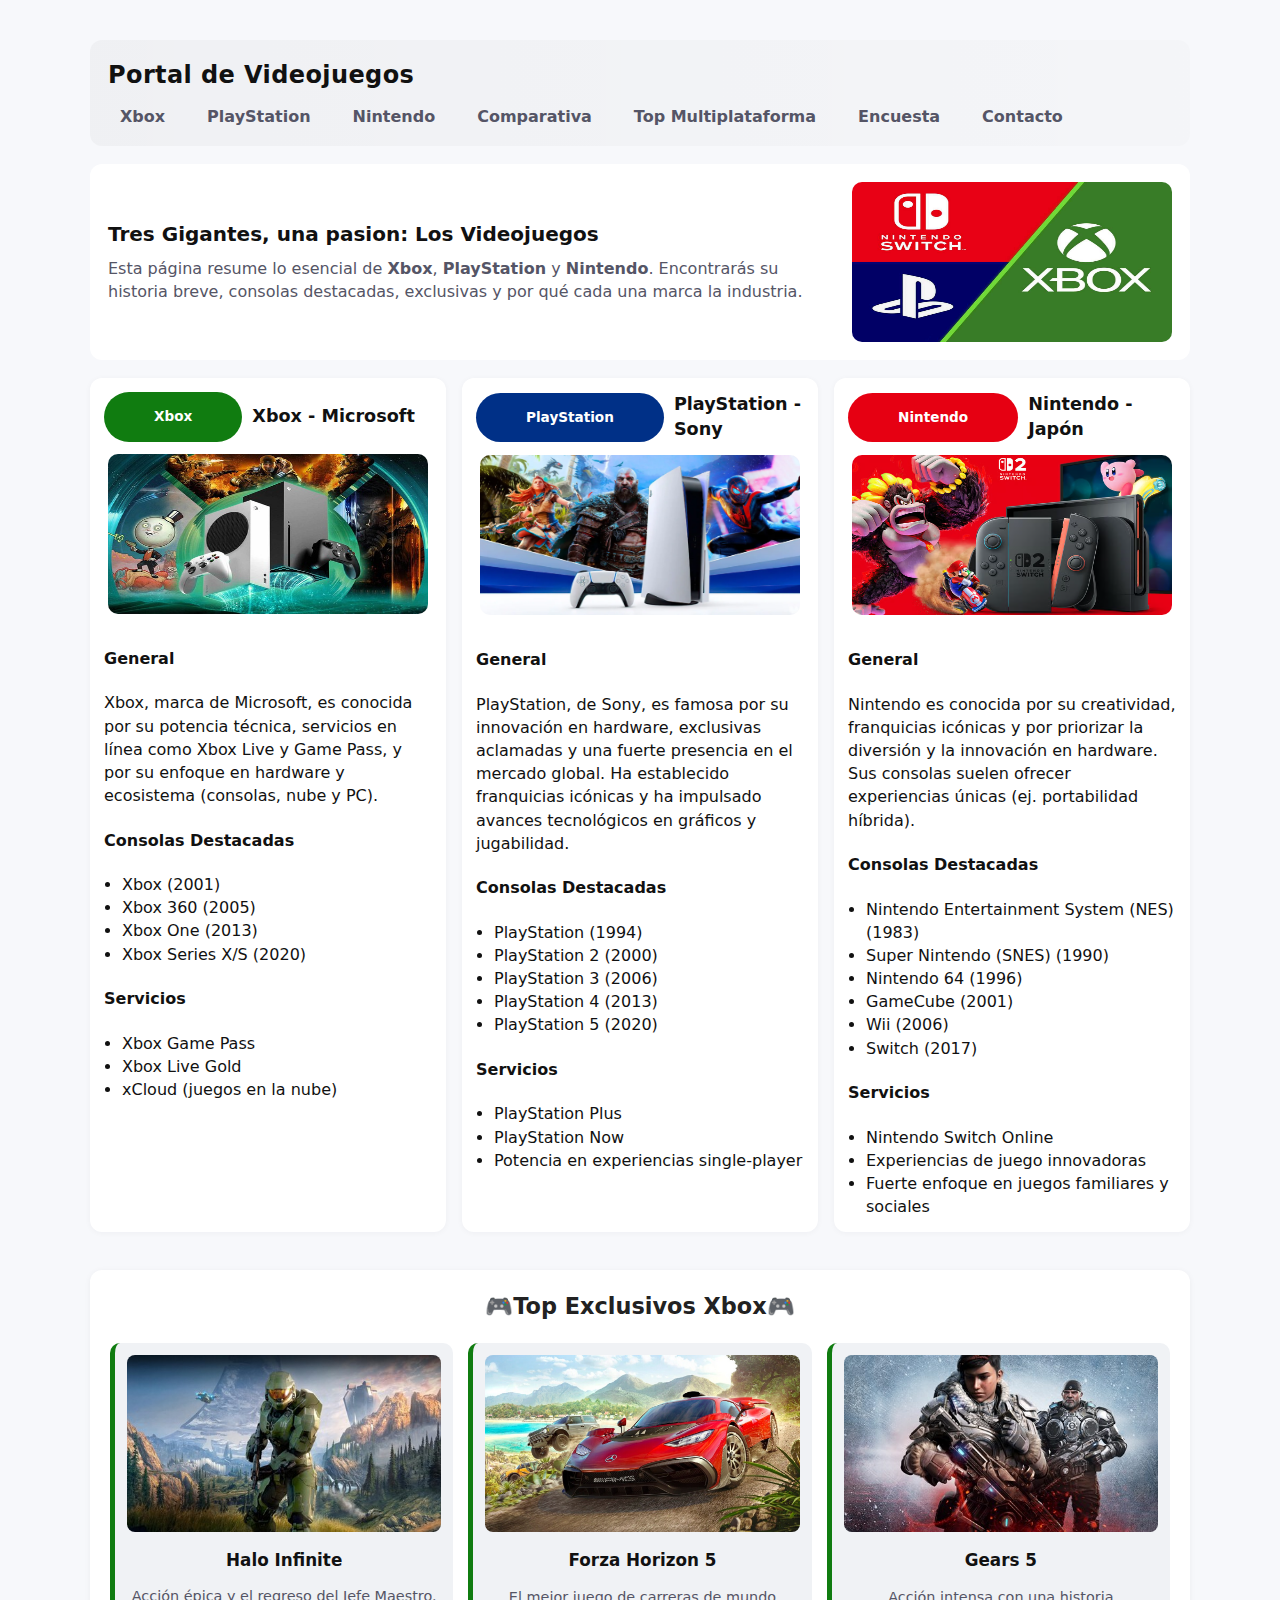
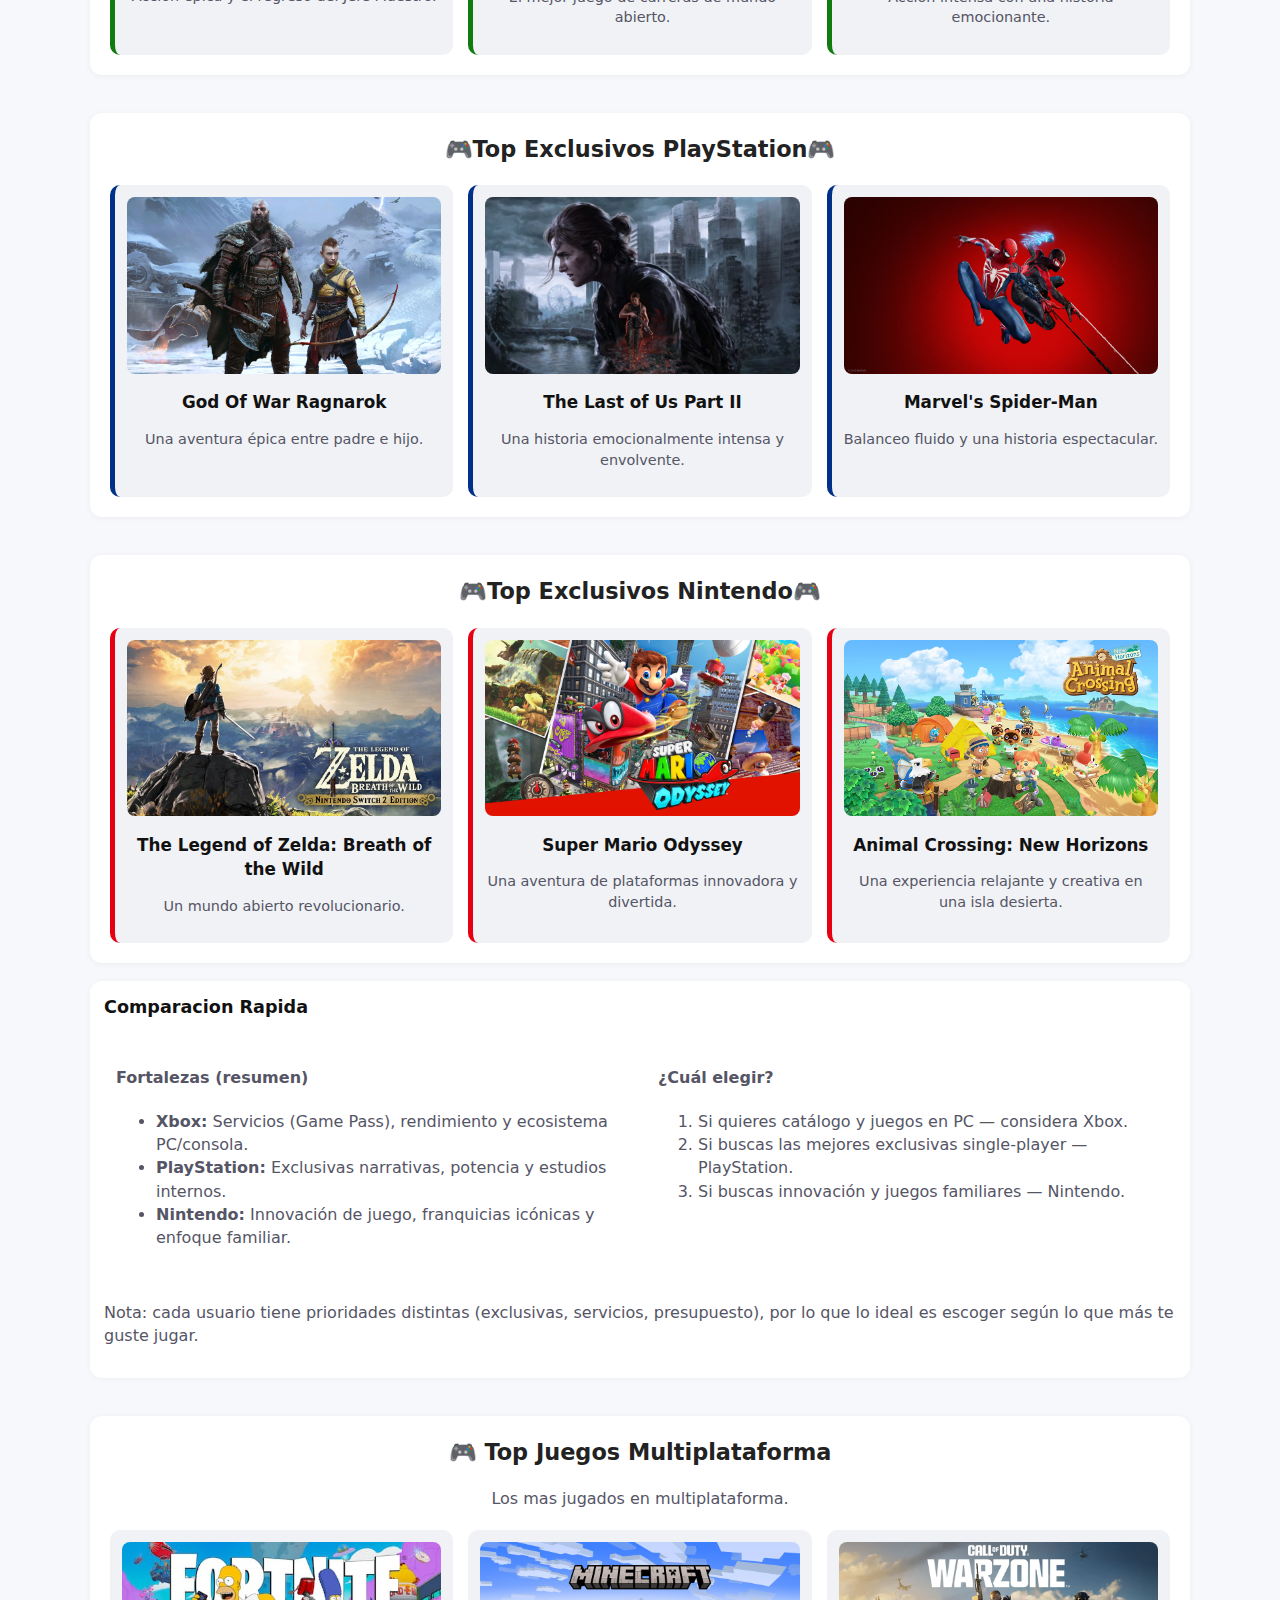
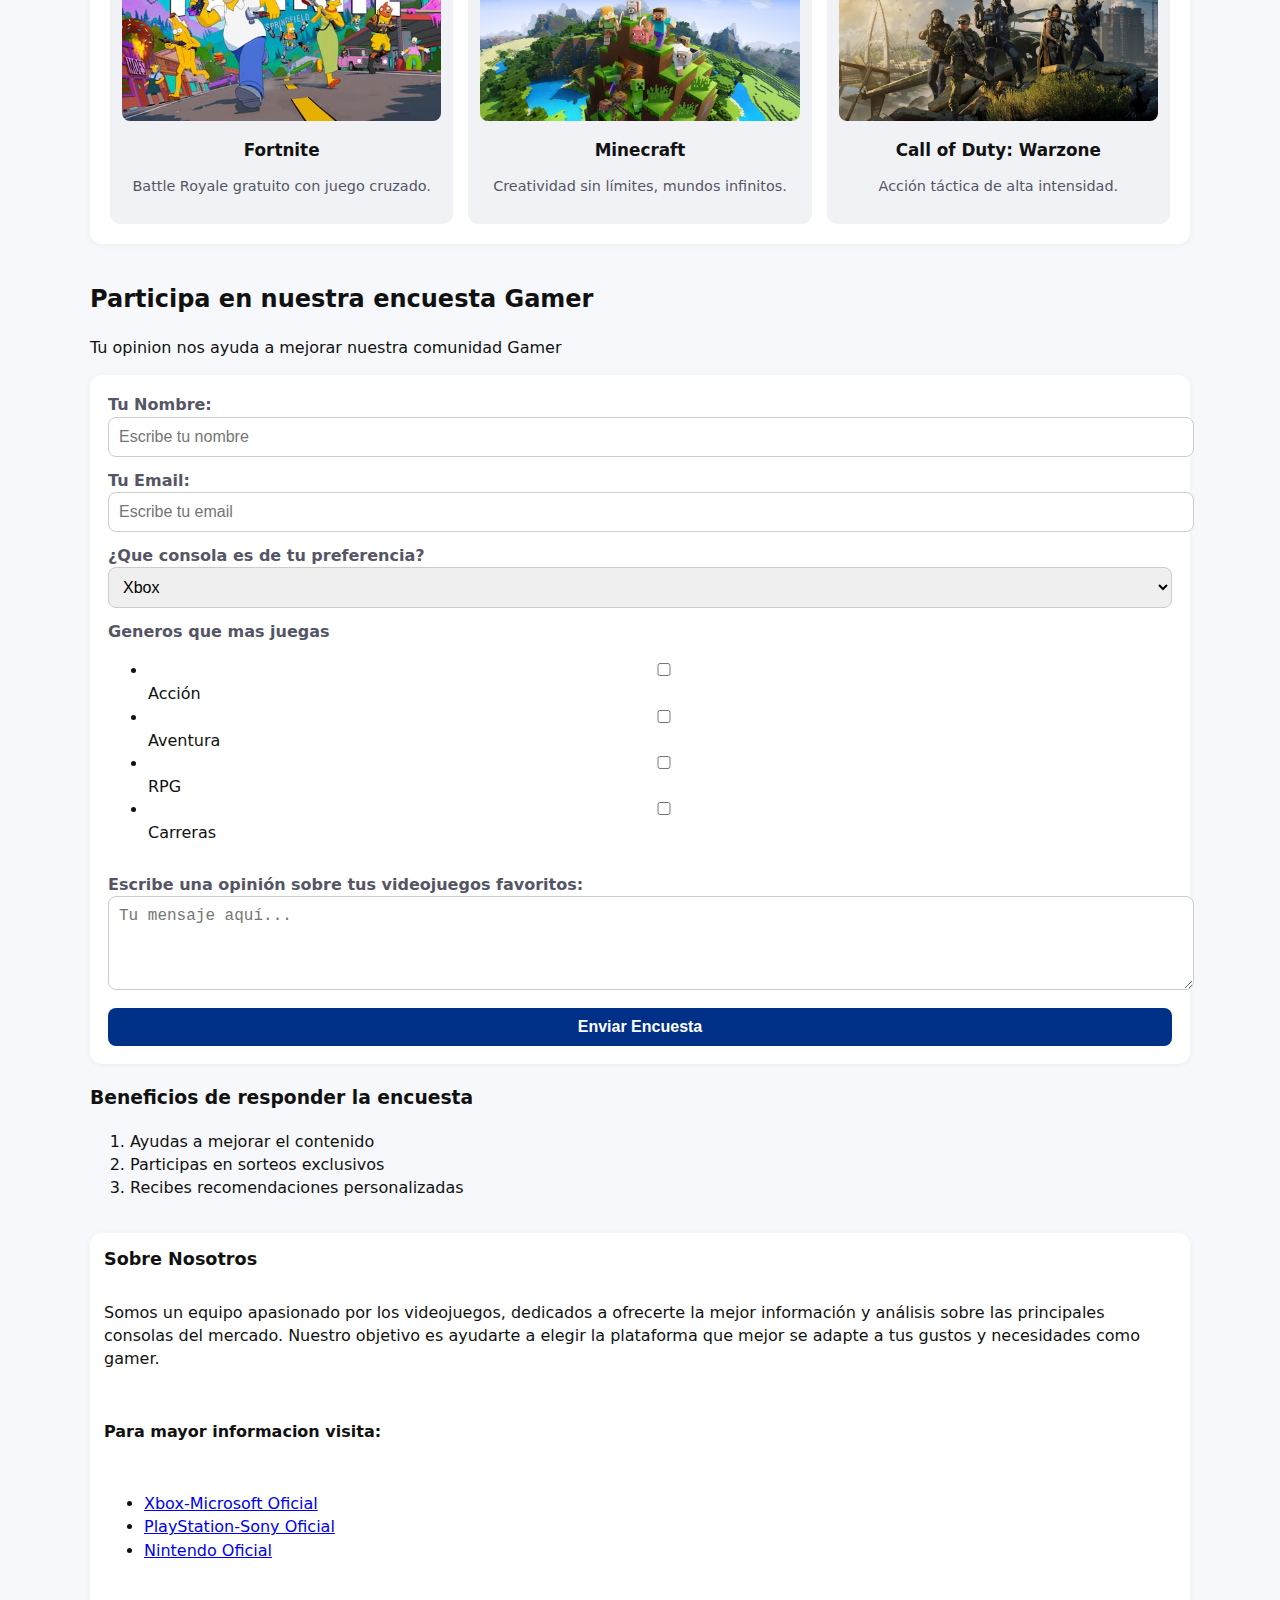
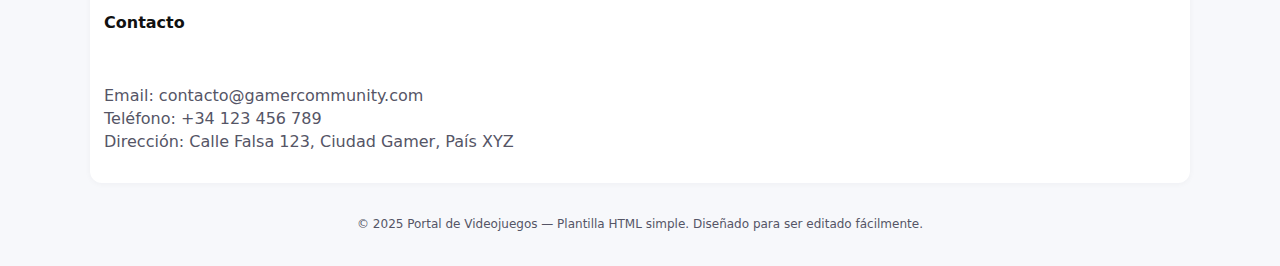
<file: index.html>
<!DOCTYPE html>
<html lang="en">
<head>
    <meta charset="UTF-8">
    <meta name="viewport" content="width=device-width, initial-scale=1.0">
    <title>Portal Videojuegos</title>
    <link rel="stylesheet" href="style.css">
</head>

<!-- CUERPO GENERAL DE LA PAGINA WEB -->
<body>
    <!-- CLASE CONTAINER (contenido-pagina) -->
    <div class="container">
        <!-- Header con Titulo y Navegacion -->
        <header class="site-header" role="banner">
            <div class="brand">
                <h1>Portal de Videojuegos</h1>
            </div>
            <nav class="main-nav" role="navigation">
                <ul>
                    <li><a href="#xbox">Xbox</a></li>
                    <li><a href="#playstation">PlayStation</a></li>
                    <li><a href="#nintendo">Nintendo</a></li>
                    <li><a href="#comparativa">Comparativa</a></li>
                    <li><a href="#top3">Top Multiplataforma</a></li>
                    <li><a href="#encuesta">Encuesta</a></li>
                    <li><a href="#contacto">Contacto</a></li>
                </ul>
            </nav>
        </header>

        <!-- Cuerpo de la pagina -->
        <main role="main">

            <!-- Banner de presentacion -->
            <section class="hero">
                <div class="intro">
                    <h2>Tres Gigantes, una pasion: Los Videojuegos</h2>
                    <p>
                        Esta página resume lo esencial de <strong>Xbox</strong>, <strong>PlayStation</strong> y <strong>Nintendo</strong>.
                        Encontrarás su historia breve, consolas destacadas, exclusivas y por qué cada una marca la industria.
                    </p>
                </div>

                <figure aria-hidden="true">
                    <img src="img/mercado.jpeg" alt="Mercado" style="width:320px; height:160px; border-radius:10px;">
                </figure>
            </section>

            <!-- Seccion de Plataformas -->
            <section class="platforms">
                <!-- XBOX -->
                <article id="xbox" class="platform">
                    <header>
                        <div class="badge xbox">Xbox</div>
                        <h3 id="xbox-title">Xbox - Microsoft</h3>
                    </header>

                    <figure>
                        <img src="img/xbox.jpeg" alt="Xbox" style="width:320px; height:160px; border-radius:10px;">
                    </figure>

                    <section class="features">
                        <h4>General</h4>
                        <p>
                            Xbox, marca de Microsoft, es conocida por su potencia técnica, servicios en línea como Xbox Live y Game Pass,
                            y por su enfoque en hardware y ecosistema (consolas, nube y PC).
                        </p>

                        <h4>Consolas Destacadas</h4>
                        <ul>
                            <li>Xbox (2001)</li>
                            <li>Xbox 360 (2005)</li>
                            <li>Xbox One (2013)</li>
                            <li>Xbox Series X/S (2020)</li>
                        </ul>

                        <h4>Servicios</h4>
                        <ul>
                            <li>Xbox Game Pass</li>
                            <li>Xbox Live Gold</li>
                            <li>xCloud (juegos en la nube)</li>
                        </ul>
                    </section>
                </article>

                <!-- PLAYSTATION -->
                <article id="playstation" class="platform">
                    <header>
                        <div class="badge ps">PlayStation</div>
                        <h3 id="ps-title">PlayStation - Sony</h3>
                    </header>

                    <figure>
                        <img src="img/play.webp" alt="PlayStation" style="width:320px; height:160px; border-radius:10px;">
                    </figure>

                    <section class="features">
                        <h4>General</h4>
                        <p>
                            PlayStation, de Sony, es famosa por su innovación en hardware, exclusivas aclamadas y una fuerte presencia en el mercado global.
                            Ha establecido franquicias icónicas y ha impulsado avances tecnológicos en gráficos y jugabilidad.
                        </p>

                        <h4>Consolas Destacadas</h4>
                        <ul>
                            <li>PlayStation (1994)</li>
                            <li>PlayStation 2 (2000)</li>
                            <li>PlayStation 3 (2006)</li>
                            <li>PlayStation 4 (2013)</li>
                            <li>PlayStation 5 (2020)</li>
                        </ul>

                        <h4>Servicios</h4>
                        <ul>
                            <li>PlayStation Plus</li>
                            <li>PlayStation Now</li>
                            <li>Potencia en experiencias single-player</li>
                        </ul>
                    </section>
                </article>

                <!-- NINTENDO -->
                <article id="nintendo" class="platform">
                    <header>
                        <div class="badge nin">Nintendo</div>
                        <h3 id="nin-title">Nintendo - Japón</h3>
                    </header>

                    <figure>
                        <img src="img/nin.avif" alt="Nintendo" style="width:320px; height:160px; border-radius:10px;">
                    </figure>

                    <section class="features">
                        <h4>General</h4>
                        <p>
                            Nintendo es conocida por su creatividad, franquicias icónicas y por priorizar la diversión y la innovación en hardware.
                            Sus consolas suelen ofrecer experiencias únicas (ej. portabilidad híbrida).
                        </p>

                        <h4>Consolas Destacadas</h4>
                        <ul>
                            <li>Nintendo Entertainment System (NES) (1983)</li>
                            <li>Super Nintendo (SNES) (1990)</li>
                            <li>Nintendo 64 (1996)</li>
                            <li>GameCube (2001)</li>
                            <li>Wii (2006)</li>
                            <li>Switch (2017)</li>
                        </ul>

                        <h4>Servicios</h4>
                        <ul>
                            <li>Nintendo Switch Online</li>
                            <li>Experiencias de juego innovadoras</li>
                            <li>Fuerte enfoque en juegos familiares y sociales</li>
                        </ul>
                    </section>
                </article>

            </section>

            <!-----------------------
                TOP'S EXCLUSIVOS
            ------------------------>

            <!-- TOP 3 XBOX -->
            <section class="top3">
                <h2 class="title-xbox">🎮Top Exclusivos Xbox🎮</h2>
                <div class="top3-list">
                    
                    <article class="game-card xbox-border">
                        <img src="img/halo.jpeg" alt="Halo">
                        <h4>Halo Infinite</h4>
                        <p>Acción épica y el regreso del Jefe Maestro.</p>
                    </article>
                    <article class="game-card xbox-border">
                        <img src="img/forza.jpg" alt="Forza Horizon 5" >
                        <h4>Forza Horizon 5</h4>
                        <p>El mejor juego de carreras de mundo abierto.</p>
                    </article>
                    <article class="game-card xbox-border">
                        <img src="img/gears.jpg" alt="Gears 5" >
                        <h4>Gears 5</h4>
                        <p>Acción intensa con una historia emocionante.</p>
                    </article>

                </div>
            </section>

            <!-- TOP 3 PLAYSTATION -->
            <section class="top3">
                <h2 class="title-ps">🎮Top Exclusivos PlayStation🎮</h2>
                <div class="top3-list">
                    
                    <article class="game-card ps-border">
                        <img src="img/god.jpg" alt="God Of War Ragnarok" >
                        <h4>God Of War Ragnarok</h4>
                        <p>Una aventura épica entre padre e hijo.</p>
                    </article>
                    <article class="game-card ps-border">
                        <img src="img/lastt.webp" alt="The Last of Us Part II">
                        <h4>The Last of Us Part II</h4>
                        <p>Una historia emocionalmente intensa y envolvente.</p>
                    </article>
                    <article class="game-card ps-border">
                        <img src="img/spider.avif" alt="Marvel's Spider-Man">
                        <h4>Marvel's Spider-Man</h4>
                        <p>Balanceo fluido y una historia espectacular.</p>
                    </article>

                </div>
            </section>

            <!-- TOP 3 NINTENDO -->
            <section class="top3">
                <h2 class="title-nintendo">🎮Top Exclusivos Nintendo🎮</h2>
                <div class="top3-list">
                    
                    <article class="game-card nin-border">
                        <img src="img/zelda.avif" alt="Zelda">
                        <h4>The Legend of Zelda: Breath of the Wild</h4>
                        <p>Un mundo abierto revolucionario.</p>
                    </article>
                    <article class="game-card nin-border">
                        <img src="img/mario.avif" alt="Super Mario Odyssey">
                        <h4>Super Mario Odyssey</h4>
                        <p>Una aventura de plataformas innovadora y divertida.</p>
                    </article>
                    <article class="game-card nin-border">
                        <img src="img/animal.avif" alt="Animal Crossing: New Horizons">
                        <h4>Animal Crossing: New Horizons</h4>
                        <p>Una experiencia relajante y creativa en una isla desierta.</p>
                    </article>

                </div>
            </section>

            <!-- COMPARACION -->
            <section id="comparativa" class="platform">
                <header>
                    <h3 id="comp-title">Comparacion Rapida</h3>
                </header>

                <div style="display:grid; grid-template-columns:1fr 1fr; gap:12px;">
                    <aside class="side-info">
                        <h4>Fortalezas (resumen)</h4>
                            <ul>
                                <li><strong>Xbox:</strong> Servicios (Game Pass), rendimiento y ecosistema PC/consola.</li>
                                <li><strong>PlayStation:</strong> Exclusivas narrativas, potencia y estudios internos.</li>
                                <li><strong>Nintendo:</strong> Innovación de juego, franquicias icónicas y enfoque familiar.</li>
                            </ul>
                    </aside>

                    <aside class="side-info">
                        <h4>¿Cuál elegir?</h4>
                            <ol>
                                <li>Si quieres catálogo y juegos en PC — considera Xbox.</li>
                                <li>Si buscas las mejores exclusivas single-player — PlayStation.</li>
                                <li>Si buscas innovación y juegos familiares — Nintendo.</li>
                            </ol>
                    </aside>
                </div>

                <p style="margin-top:12px; color:var(--muted);">
                    Nota: cada usuario tiene prioridades distintas (exclusivas, servicios, presupuesto), por lo que lo ideal es
                    escoger según lo que más te guste jugar.
                </p>

            </section>

            <!-- TOP 3 MULTIPLATAFORMA -->
            <section id="top3" class="top3" aria-label="Top 3 juegos multiplataforma">
                <h2>🎮 Top Juegos Multiplataforma</h2>
                <p style="text-align:center; color:var(--muted);">
                    Los mas jugados en multiplataforma.
                </p>

                <div class="top3-list">

                    <!-- Juego 1 -->
                    <article class="game-card">
                        <img src="img/for.jpg" alt="Fortnite">
                        <h4>Fortnite</h4>
                        <p>Battle Royale gratuito con juego cruzado.</p>
                    </article>

                    <!-- Juego 2 -->
                    <article class="game-card">
                        <img src="img/mine.jpg" alt="Minecraft">
                        <h4>Minecraft</h4>
                        <p>Creatividad sin límites, mundos infinitos.</p>
                    </article>

                    <!-- Juego 3 -->
                    <article class="game-card">
                        <img src="img/war.jpg" alt="Call of Duty: Warzone">
                        <h4>Call of Duty: Warzone</h4>
                        <p>Acción táctica de alta intensidad.</p>
                    </article>
                </div>
            </section>

            <!-- SECCION DE INTERACCION POR MEDIO DE FORMULARIO -->
            <section id="encuesta">
                <h2>Participa en nuestra encuesta Gamer</h2>
                <p>Tu opinion nos ayuda a mejorar nuestra comunidad Gamer</p>

                <form action="#" method="post">
                    <div>
                        <label for="nombre">Tu Nombre:</label>
                        <input type="text" id="nombre" name="nombre" placeholder="Escribe tu nombre">
                    </div>
                    <div>
                        <label for="email">Tu Email:</label>
                        <input type="email" id="email" name="email" placeholder="Escribe tu email">
                    </div>

                    <div>
                        <label for="consola">¿Que consola es de tu preferencia?</label>
                        <select id="consola" name="consola">
                            <option value="xbox">Xbox</option>
                            <option value="playstation">PlayStation</option>
                            <option value="nintendo">Nintendo</option>
                        </select>
                    </div>

                    <div>
                        <label>Generos que mas juegas</label>
                        <ul>
                            <li><input type="checkbox" name="genero" value="accion"> Acción</li>
                            <li><input type="checkbox" name="genero" value="aventura"> Aventura</li>
                            <li><input type="checkbox" name="genero" value="rpg"> RPG</li>
                            <li><input type="checkbox" name="genero" value="carreras"> Carreras</li>
                        </ul>
                    </div>

                    <div>
                        <label for="comentarios">Escribe una opinión sobre tus videojuegos favoritos:</label>
                        <textarea id="comentarios" name="comentarios" rows="4" placeholder="Tu mensaje aquí..."></textarea>
                    </div>

                    <button type="submit">Enviar Encuesta</button>
                </form>

                <!-- COMENTARIO ADICIONAL -->
                <h3 style="margin-top:20px;">Beneficios de responder la encuesta</h3>
                <ol>
                    <li>Ayudas a mejorar el contenido</li>
                    <li>Participas en sorteos exclusivos</li>
                    <li>Recibes recomendaciones personalizadas</li>
                </ol>

            </section>

            <!-- Contacto y Pie Informativo -->
            <section id="contacto" class="platform">
                <header>
                    <h3 id="contact-title">Sobre Nosotros</h3>
                </header>

                <p>
                    Somos un equipo apasionado por los videojuegos, dedicados a ofrecerte la mejor información y análisis sobre las principales consolas del mercado.
                    Nuestro objetivo es ayudarte a elegir la plataforma que mejor se adapte a tus gustos y necesidades como gamer.
                </p>

                <h4>Para mayor informacion visita:</h4>
                <ul>
                    <li><a href="https://www.xbox.com/es-MX">Xbox-Microsoft Oficial</a></li>
                    <li><a href="https://www.playstation.com/es-mx">PlayStation-Sony Oficial</a></li>
                    <li><a href="https://www.nintendo.com/es-mx/?gad_source=1">Nintendo Oficial</a></li>
                </ul>

                <h4>Contacto</h4>
                <p style="color:var(--muted)">
                    Email: contacto@gamercommunity.com <br>
                    Teléfono: +34 123 456 789 <br>
                    Dirección: Calle Falsa 123, Ciudad Gamer, País XYZ
                </p>

            </section>

        </main>

        <!-- PIE DE PAGINA -->
        <footer class="site-footer">
            <small>© 2025 Portal de Videojuegos — Plantilla HTML simple. Diseñado para ser editado fácilmente.</small>
        </footer>

    </div>

</body>
</html>
</file>
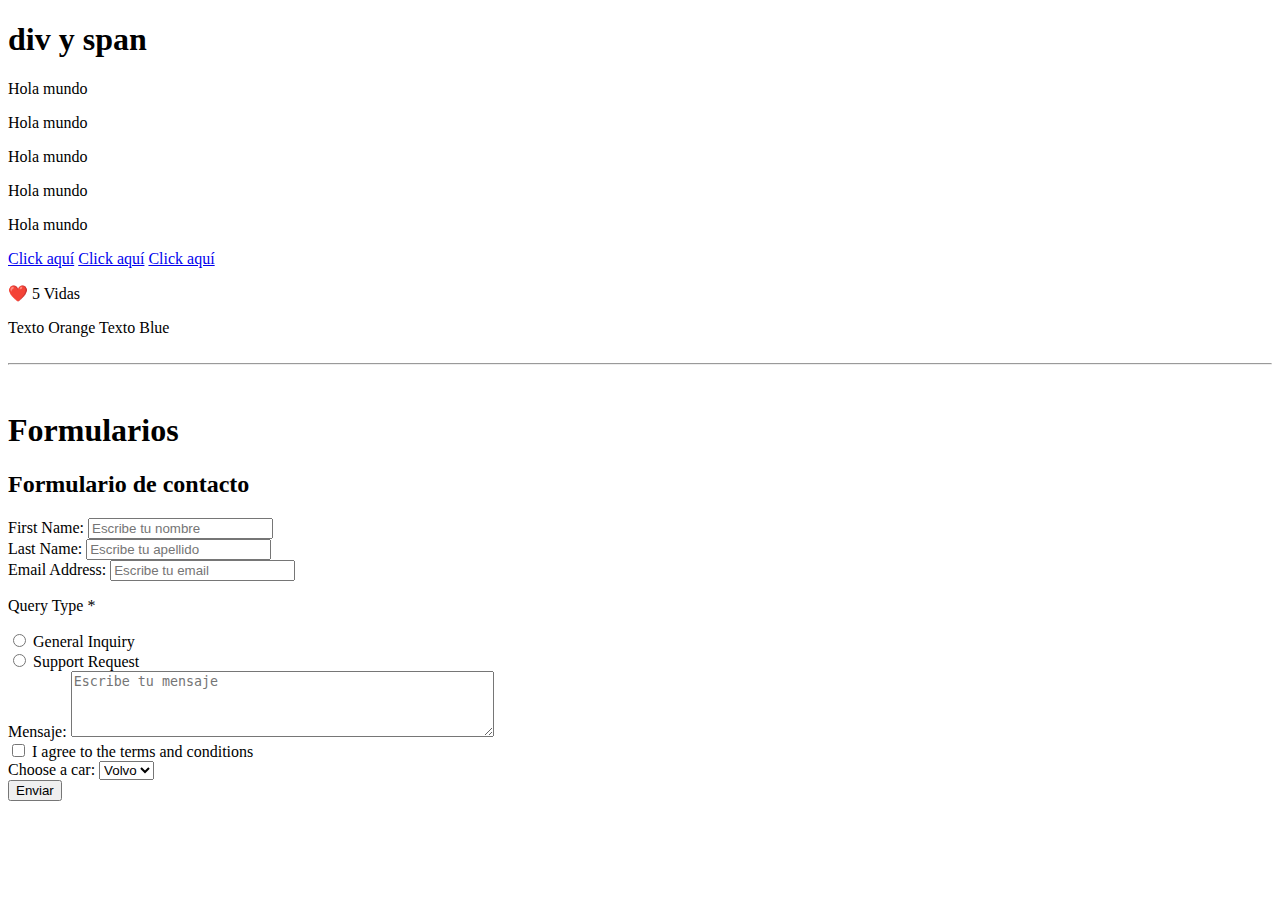
<file: 02-formularios/index.html>
<!DOCTYPE html>
<html lang="en">
<head>
    <meta charset="UTF-8">
    <meta name="viewport" content="width=device-width, initial-scale=1.0">
    <title>Formularios</title>
</head>
<body>

    <h1>div y span</h1>

    <div>
        <p>Hola mundo</p>
        <p>Hola mundo</p>
        <p>Hola mundo</p>
        <p>Hola mundo</p>
        <p>Hola mundo</p>
    </div>
    
    <div>
        <a href="...">Click aquí</a>
        <a href="...">Click aquí</a>
        <a href="...">Click aquí</a>
        <p><span>❤️</span> 5 <span>Vidas</span></p>
        <span>Texto Orange</span>
        <span>Texto Blue</span>
    </div>

    <br>
    <hr>
    <br>

    <h1>Formularios</h1>

    <div id="contact-form" class="form-container">
        <h2>Formulario de contacto</h2>
        <form action="">
            <div>
                <label for="fname">First Name:</label>
                <input type="text" id="fname" name="fname" placeholder="Escribe tu nombre">
            </div>
            <div>
                <label for="lname">Last Name:</label>
                <input type="text" id="lname" name="lname" placeholder="Escribe tu apellido">
            </div>
            <div>
                <label for="email">Email Address:</label>
                <input type="email" id="email" name="email" placeholder="Escribe tu email">
            </div>
            <div>
                <p>Query Type *</p>
                <div>
                    <div>
                        <input type="radio" id="general" name="query-type" value="general">
                        <label for="general">General Inquiry</label>
                    </div>
                    <div>
                        <input type="radio" id="support" name="query-type" value="support">
                        <label for="support">Support Request</label>
                    </div>
                </div>
            </div>
            <div>
                <label for="mensaje">Mensaje:</label>
                <textarea id="mensaje" name="mensaje" placeholder="Escribe tu mensaje" rows="4" cols="50"></textarea>
            </div>
            <div>
                <input type="checkbox" name="" id="consent" value="true">
                <label for="consent">I agree to the terms and conditions</label>
            </div>
            <div>
                <label for="cars">Choose a car:</label>
                    <select name="cars" id="cars">
                        <option value="volvo">Volvo</option>
                        <option value="saab">Saab</option>
                        <option value="opel">Opel</option>
                        <option value="audi">Audi</option>
                    </select>
            </div>

            <button type="submit">Enviar</button>
        </form>
    </div>
    
</body>
</html>
</file>
<file: style.css>
/* =============================================================================
   VARIABLES GLOBALES Y ESTILO BASE
   ========================================================================== */
:root{
  --bg:#f7f8fb;
  --card:#ffffff;
  --muted:#556;
  --accent-xbox:#107c10;
  --accent-ps:#003087;
  --accent-nin:#e60012;
  --radius:12px;
  --maxW:1100px;

  font-family: system-ui, -apple-system, "Segoe UI", Roboto, "Helvetica Neue", Arial;
}

/* Reset + comportamiento base */
html, body{
  height:100%;
  margin:0;
  background:var(--bg);
  color:#111;
  line-height:1.45;
}

/* Contenedor general */
.container{
  max-width:var(--maxW);
  margin:24px auto;
  padding:16px;
}

/* =============================================================================
   ENCABEZADO Y MENÚ DE NAVEGACIÓN
   ========================================================================== */

/* Bloque del encabezado */
header.site-header{
  background:linear-gradient(90deg, rgba(0,0,0,0.03), rgba(0,0,0,0.01));
  border-radius:var(--radius);
  padding:18px;
  margin-bottom:18px;
}

/* Identidad de marca (título superior) */
.brand{
  display:flex;
  gap:12px;
  align-items:center;
}

.brand h1{
  margin:0;
  font-size:1.5rem;
  letter-spacing:0.4px;
}

/* Estilo general del nav */
nav.main-nav{
  margin-top:12px;
}

/* Links del menú */
nav.main-nav a{
  text-decoration:none;
  padding:8px 12px;
  border-radius:8px;
  color:var(--muted);
  font-weight:600;
  margin-right:8px;
  background:transparent;
}

nav.main-nav a:hover{
  background:#eef2f7;
  color:#000;
}

/* Estructura correcta para listas en el menú */
nav.main-nav ul{
  list-style:none;
  padding:0;
  margin:0;
  display:flex;
  gap:10px;
}

nav.main-nav li{
  display:inline-block;
}

/* =============================================================================
   BLOQUES GENERALES
   ========================================================================== */

/* Estructura principal */
main{
  display:grid;
  gap:18px;
}

/* =============================================================================
   HERO (Banner principal)
   ========================================================================== */
.hero{
  display:flex;
  gap:18px;
  align-items:center;
  padding:18px;
  background:var(--card);
  border-radius:var(--radius);
}

.hero .intro{
  flex:1;
}

.hero h2{
  margin:0 0 8px 0;
  font-size:1.25rem;
}

.hero p{
  margin:0;
  color:var(--muted);
}

/* =============================================================================
   SECCIÓN DE PLATAFORMAS (Xbox, PlayStation, Nintendo)
   ========================================================================== */

/* Grid general para 3 columnas */
.platforms{
  display:grid;
  grid-template-columns:repeat(auto-fit, minmax(280px, 1fr));
  gap:16px;
}

/* Tarjeta individual por plataforma */
.platform{
  background:var(--card);
  padding:14px;
  border-radius:12px;
  box-shadow:0 1px 6px rgba(16,24,40,0.04);
  display:flex;
  flex-direction:column;
  gap:12px;
}

/* Encabezado dentro de cada tarjeta */
.platform header{
  display:flex;
  align-items:center;
  gap:10px;
}

.platform h3{
  margin:0;
  font-size:1.1rem;
}

/* Estilos para las insignias */
.badge{
  padding:15px 50px;
  align-self:center;
  border-radius:999px;
  color:#fff;
  font-weight:700;
  font-size:0.85rem;
}

.xbox{ background:var(--accent-xbox); }
.ps{ background:var(--accent-ps); }
.nin{ background:var(--accent-nin); }

/* Imagen y figura */
figure{
  margin:0;
  display:flex;
  justify-content:center;
  align-items:center;
}

figure img{
  max-width:100%;
  height:auto;
  border-radius:8px;
  display:block;
}

figcaption{
  font-size:0.85rem;
  color:var(--muted);
  text-align:center;
  margin-top:6px;
}

/* Listas dentro de "Características" */
.features ul{
  margin:0;
  padding-left:18px;
}

/* Bloque lateral opcional */
aside.side-info{
  background:var(--card);
  padding:12px;
  border-radius:12px;
  color:var(--muted);
}

/* =============================================================================
   SECCIÓN: TOP 3 / TOP 10 MULTIPLATAFORMA
   ========================================================================== */

/* Colores para títulos */
.title-xbox{ color:var(--accent-xbox); }
.title-ps{ color:var(--accent-ps); }
.title-nintendo{ color:var(--accent-nin); }

/* Bordes de colores (similar al Top 10 original) */
.xbox-border{ border-left:5px solid var(--accent-xbox); }
.ps-border{ border-left:5px solid var(--accent-ps); }
.nin-border{ border-left:5px solid var(--accent-nin); }

/* Contenedor principal de la sección */
.top3{
  background:var(--card);
  padding:20px;
  border-radius:var(--radius);
  box-shadow:0 1px 6px rgba(0,0,0,0.05);
  margin-top:20px;
}

.top3 h2{
  margin-top:0;
  text-align:center;
  font-size:1.4rem;
  color:#222;
}

/* Grid de tarjetas */
.top3-list{
  display:grid;
  grid-template-columns:repeat(auto-fit, minmax(260px, 1fr));
  gap:15px;
  margin-top:20px;
}

/* Tarjeta de videojuego */
.game-card{
  background:#f0f2f5;
  border-radius:10px;
  padding:12px;
  text-align:center;
  transition:transform 0.15s;
}

.game-card:hover{
  transform:scale(1.03);
}

.game-card img{
  width:100%;
  height:auto;
  border-radius:8px;
}

.game-card h4{
  margin:10px 0 6px 0;
  font-size:1.05rem;
}

.game-card p{
  color:var(--muted);
  font-size:0.9rem;
}

/* =============================================================================
   FORMULARIO (Encuesta / Contacto)
   ========================================================================== */

form{
  display:grid;
  gap:12px;
  background:var(--card);
  padding:18px;
  border-radius:12px;
  box-shadow:0 1px 5px rgba(0,0,0,0.05);
  margin-top:16px;
}

label{
  font-weight:600;
  color:var(--muted);
}

input, textarea, select{
  width:100%;
  padding:10px;
  border:1px solid #ccc;
  border-radius:8px;
  font-size:1rem;
}

button{
  padding:10px;
  font-size:1rem;
  border:none;
  border-radius:8px;
  background:#003087;
  color:white;
  cursor:pointer;
  font-weight:700;
}

button:hover{
  opacity:0.9;
}

/* =============================================================================
   PIE DE PÁGINA
   ========================================================================== */

footer.site-footer{
  margin-top:18px;
  padding:12px;
  text-align:center;
  font-size:0.9rem;
  color:var(--muted);
}

/* =============================================================================
   RESPONSIVE
   ========================================================================== */
@media (max-width:540px){
  .brand h1{ 
    font-size:1.15rem; 
  }
  .hero{ 
    flex-direction:column; 
    align-items:flex-start; 
  }
}
</file>
